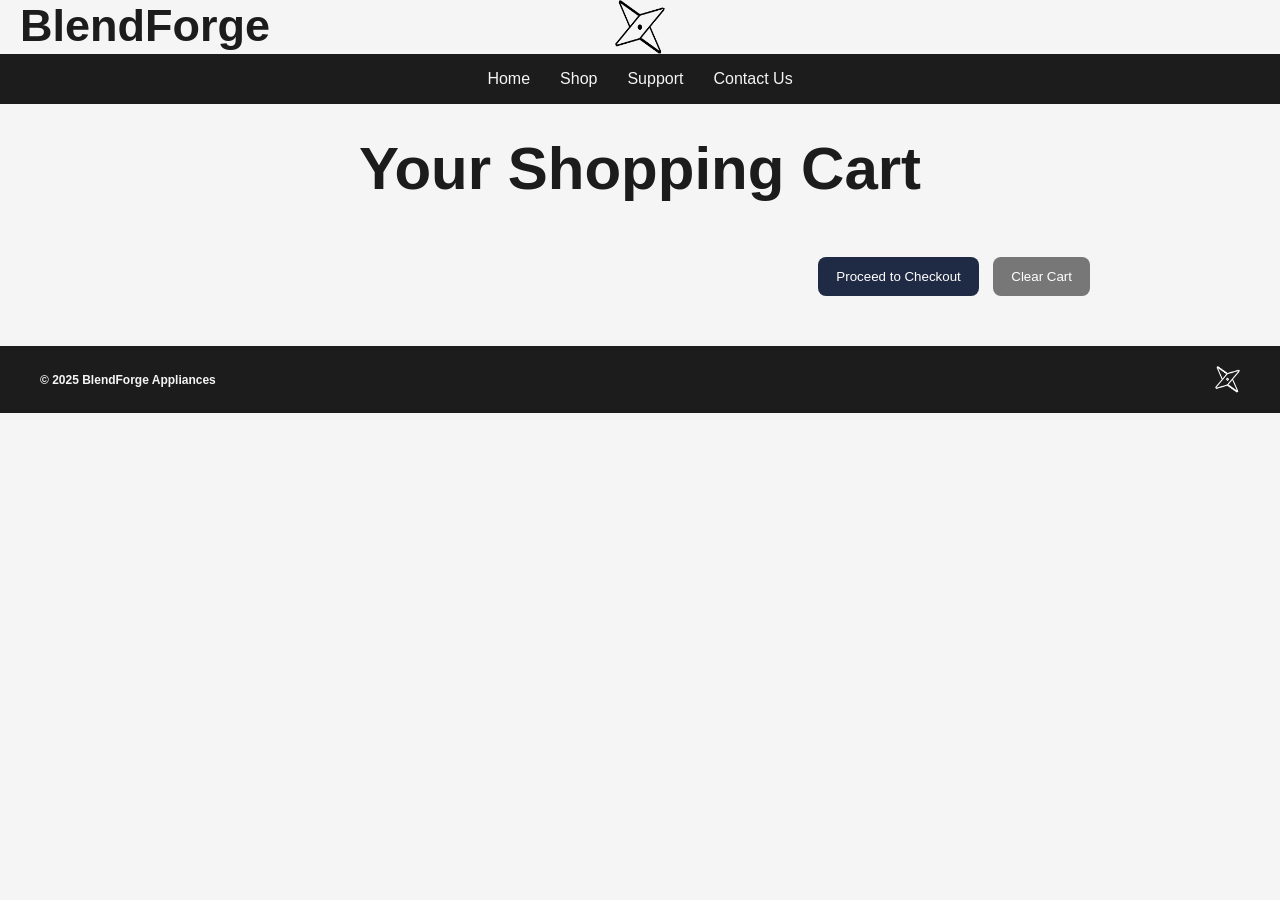
<file: Cart.html>
<!DOCTYPE html>
<html lang="en">
<head>
<meta charset="UTF-8">
<meta name="viewport" content="width=device-width, initial-scale=1.0">
    <meta name="robots" content="noindex, nofollow, noarchive">
    <meta name="googlebot" content="noindex, nofollow, noarchive">
<title>Your Cart - BlendForge</title>
<link rel="stylesheet" href="StyleSheet.css">
<link rel="icon" href="Logo.png">
</head>

<body>

<header class="logo-header">
    <div class="nav-left">
        <h5>BlendForge</h5>
    </div>
    <div class="nav-center">
        <img src="Logo.png" height="54" width="50">
    </div>
</header>

<nav class="main-nav">
    <div class="nav-center">
        <a href="index.html">Home</a>
        <a href="GameStore.html">Shop</a>
        <a href="CustomerService.html">Support</a>
        <a href="ContactUs.html">Contact Us</a>
    </div>
</nav>

<h1 style="text-align:center; margin-top:30px;">Your Shopping Cart</h1>

<div id="cart-container">
    <div id="cart-items"></div>

    <div id="cart-summary">
        <h2>Total: £<span id="cart-total">0.00</span></h2>
        <button id="checkout-btn">Proceed to Checkout</button>
        <button id="clear-cart">Clear Cart</button>
    </div>
</div>

<footer class="footer-box">
    <div class="footer-content">
        <h2>&copy; 2025 BlendForge Appliances</h2>
        <img src="LogoSmall.png" height="27" width="25">
    </div>
</footer>

<script src="cart.js"></script>
<script src="cart-counter.js"></script>
</body>
</html>
</file>
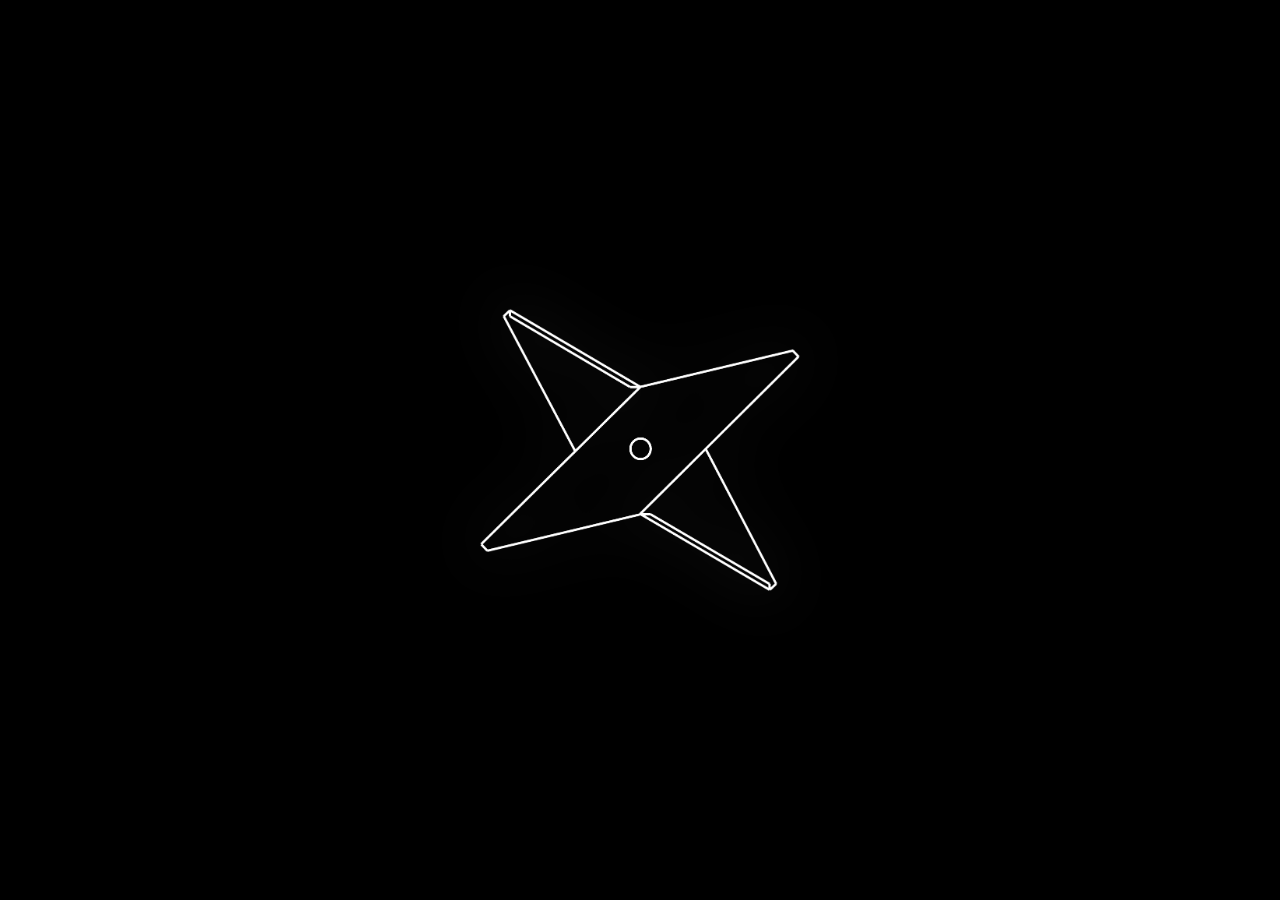
<file: cinematic.html>
<!DOCTYPE html> <html lang="en"> <head> <meta charset="UTF-8"> <meta name="viewport" content="width=device-width, initial-scale=1.0">    <meta name="robots" content="noindex, nofollow, noarchive">
    <meta name="googlebot" content="noindex, nofollow, noarchive"> <title>Blendforge Cinematic</title>    <link rel="icon" href="Logo.png"> <style> html, body{ margin:0; padding:0; background:#000; height:100%; overflow:hidden; font-family: Helvetica, Arial, sans-serif; } /* smooth page fade */ body.fadeout{ animation:fadeout 1.2s forwards; } @keyframes fadeout{ to{ opacity:0; } } /* scene */ .scene{ position:relative; width:100%; height:100%; display:flex; align-items:center; justify-content:center; } /* spinning logo */ #blade{ width:320px; height:320px; object-fit:contain; filter: drop-shadow(0 0 28px rgba(255,255,255,0.25)); animation: spinup 3s ease-out forwards, spinfast 0.35s linear 3s infinite; } @keyframes spinup{ from{ transform:rotate(0deg); } to{ transform:rotate(900deg); } } @keyframes spinfast{ from{ transform:rotate(0deg); } to{ transform:rotate(360deg); } } .slow{ animation: spindown 5s cubic-bezier(.2,.7,.2,1) forwards !important; } @keyframes spindown{ from{ transform:rotate(0deg); } to{ transform:rotate(540deg); } } /* particles */ .particle{ position:absolute; width:12px; height:12px; background:linear-gradient(135deg,#e6e6e6,#8c8c8c); border-radius:50%; box-shadow:0 0 8px rgba(255,255,255,.4); animation:fly 1.2s linear forwards; } @keyframes fly{ 0%{ transform:translate(var(--x),var(--y)) scale(1); opacity:1; } 100%{ transform:translate(0,0) scale(0); opacity:0; } } /* title */ #title{ position:absolute; bottom:28%; width:100%; text-align:center; color:white; font-size:52px; letter-spacing:6px; opacity:0; transition:opacity 2.2s ease; font-weight:300; } .show{ opacity:1 !important; } /* ENTER BUTTON */ #enter-btn{ position:absolute; bottom:16%; left:50%; transform:translateX(-50%); padding:14px 42px; border:2px solid white; background:transparent; color:white; font-size:15px; letter-spacing:3px; cursor:pointer; opacity:0; transition:all .35s ease; } #enter-btn:hover{ background:white; color:black; } .visible{ opacity:1 !important; } </style> </head> <body> <div class="scene"> <img id="blade" src="LogoInvert.png"> </div> <div id="title">BLENDFORGE APPLIANCES</div> <button id="enter-btn">ENTER BLENDFORGE</button> <script> /* particles */ function spawn(){ const p=document.createElement("div"); p.className="particle"; const x=(Math.random()*window.innerWidth - window.innerWidth/2)+"px"; const y=(Math.random()*window.innerHeight - window.innerHeight/2)+"px"; p.style.setProperty('--x',x); p.style.setProperty('--y',y); document.body.appendChild(p); setTimeout(()=>p.remove(),1200); } let interval=setInterval(spawn,90); /* slow blender */ setTimeout(()=>{ clearInterval(interval); document.getElementById("blade").classList.add("slow"); },7000); /* reveal title */ setTimeout(()=>{ document.getElementById("title").classList.add("show"); },10500); /* reveal enter button */ setTimeout(()=>{ document.getElementById("enter-btn").classList.add("visible"); },12000); /* transition to homepage */ document.getElementById("enter-btn").addEventListener("click",()=>{ document.body.classList.add("fadeout"); setTimeout(()=>{ window.location.href="index.html"; },1200); }); </script> </body> </html>
</file>
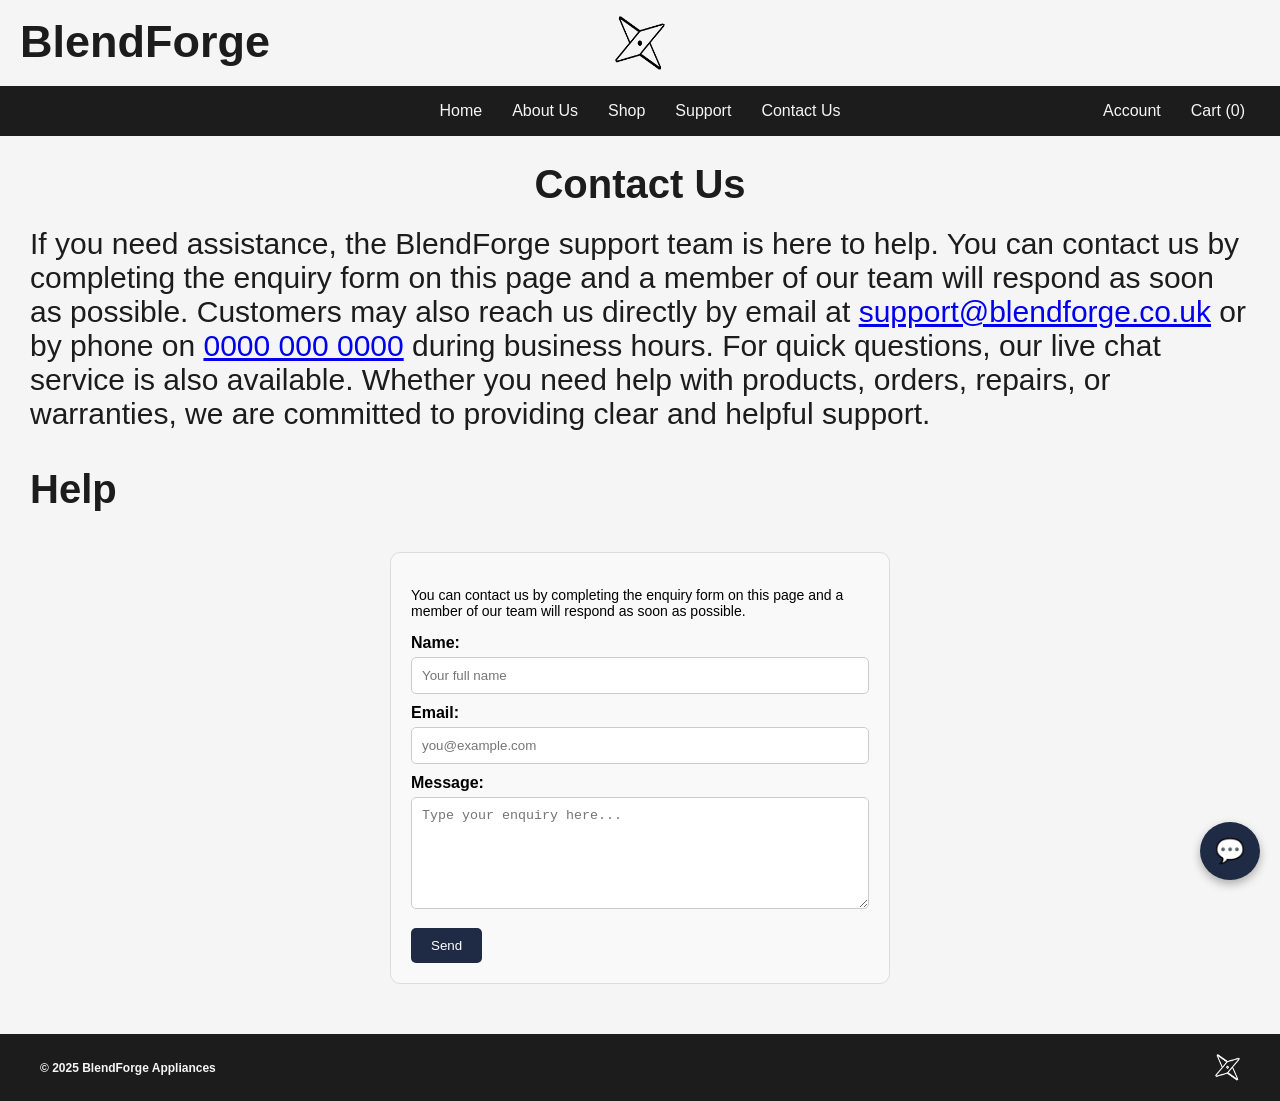
<file: ContactUs.html>
<!DOCTYPE html>
<html lang="en">
<head>
    <meta charset="UTF-8">
    <meta name="viewport" content="width=device-width, initial-scale=1.0">
    <meta name="robots" content="noindex, nofollow, noarchive">
    <meta name="googlebot" content="noindex, nofollow, noarchive">
    <title>BlendForge Appliances</title>
    <link rel="stylesheet" href="StyleSheet.css"/>
    <link rel="icon" href="Logo.png">

</head>
<body>
<p> </p>
    <header class="logo-header">
	<div class="nav-left">
		<h5> BlendForge</h5>
	</div>
	<div class="nav-center">
        	<img src="Logo.png" alt="Blendforge" height="54" width="50">
	</div>
    </header>
    <p> </p>
    <nav class="main-nav">
        <div class="nav-center">
            <a href="index.html">Home</a>
            <div class="dropdown">
                <a href="GameShopPage2.html" class="dropbtn">About Us</a>
                <div class="dropdown-content">
                    <a href="GameShopPage2.html#Overview">Overview</a>
                    <a href="GameShopPage2.html#About-Us">About Us</a>
                    <a href="GameShopPage2.html#Our-policies">Our Policies</a>
		    <a href="News.html">News</a>
		    <a href="Projects.html">Projects</a>
		    <a href="cinematic.html">Cinematic</a>
                </div>
            </div>
            
            <div class="dropdown">
                <a href="GameStore.html" class="dropbtn">Shop</a>
                <div class="dropdown-content">
                    <a href="GameStore.html#New">Whats New</a>
                    <a href="GameStore.html#Kitchen">Kitchen</a>
                    <a href="GameStore.html#Laundry">Laundry</a>
                    <a href="GameStore.html#Beauty">Beauty</a>
                    <a href="GameStore.html#Tv">TV & Entertainment</a>
                    <a href="GameStore.html#Garden">Garden</a>
                    <a href="GameStore.html#Gaming">Gaming</a>
                </div>
            </div>

            <div class="dropdown">
                <a href="CustomerService.html" class="dropbtn">Support</a>
                <div class="dropdown-content">
                    <a href="CustomerService.html#faqs">FAQs</a>
                    <a href="CustomerService.html#Return">Returns</a>
                    <a href="CustomerService.html#Assistance">Assistance</a>
                </div>
            </div>

            <div class="dropdown">
                <a href="ContactUs.html" class="dropbtn">Contact Us</a>
                <div class="dropdown-content">
                    <a href="#Contact">Contact Us</a>
                    <a href="#Support">Enquire</a>
                </div>
            </div>
        </div>

        <div class="nav-right">
            <a href="Game Shop.html">Account</a>
            <a href="Cart.html">Cart (<span id="cart-count">0</span>)</a>
        </div>
    </nav>
	<p> </p>


<div id="Contact">
<p class="info-header" style = "text-align: center"> Contact Us </p>

<p class="info-body">
If you need assistance, the BlendForge support team is here to help. 
You can contact us by completing the enquiry form on this page and a member of our team will respond as soon as possible. 

Customers may also reach us directly by email at 
<a class="contact-link" href="error.html">support@blendforge.co.uk</a> 
or by phone on 
<a class="contact-link" href="error.html">0000 000 0000</a> during business hours. 

For quick questions, our live chat service is also available. Whether you need help with products, orders, repairs, or warranties, we are committed to providing clear and helpful support.

</p>
</div>
<p></p>

<div id="Support">
<p class="info-header"> Help</p>
<div class="enquiry-form-container">
    <p>You can contact us by completing the enquiry form on this page and a member of our team will respond as soon as possible.</p>
    
    <form id="enquiry-form">
        <label for="name">Name:</label>
        <input type="text" id="name" placeholder="Your full name" required>

        <label for="email">Email:</label>
        <input type="email" id="email" placeholder="you@example.com" required>

        <label for="message">Message:</label>
        <textarea id="message" placeholder="Type your enquiry here..." rows="6" required></textarea>

        <button type="submit" id="send-btn">Send</button>
    </form>

    <div id="form-success" style="display:none; color:green; margin-top:10px;">
        Thank you! Your enquiry has been sent.
    </div>
</div>



<!-- Chatbot Button -->
<div id="bf-chatbot-button">💬</div>

<!-- Chatbot Window -->
<div id="bf-chatbot">
    <div id="bf-chatbot-header">
        BlendForge Support
        <span id="bf-chatbot-close">✕</span>
    </div>

    <div id="bf-chatbot-messages"></div>

    <div id="bf-chatbot-input-area">
        <input type="text" id="bf-chatbot-input" placeholder="Ask a question...">
        <button id="bf-chatbot-send">Send</button>
    </div>
</div>
<script src="chatbot.js"></script>

    <footer class="footer-box">
        <div class="footer-content">
            <h2>&copy; 2025 BlendForge Appliances</h2>
            <img src="LogoSmall.png" alt="Blendforge" height="27" width="25">
        </div>
    </footer>
    

<script>
const form = document.getElementById("enquiry-form");
const successMsg = document.getElementById("form-success");

form.addEventListener("submit", function(e){
    e.preventDefault(); // prevent page reload

    // You could add actual form submission here if needed (API or email service)
    // For coursework, we just simulate sending

    // Show success message
    successMsg.style.display = "block";

    // Clear form fields
    form.reset();

    // Hide message after 5 seconds
    setTimeout(() => {
        successMsg.style.display = "none";
    }, 5000);
});
</script>
<script src="cart-counter.js"></script>
</body>
</html>
</file>
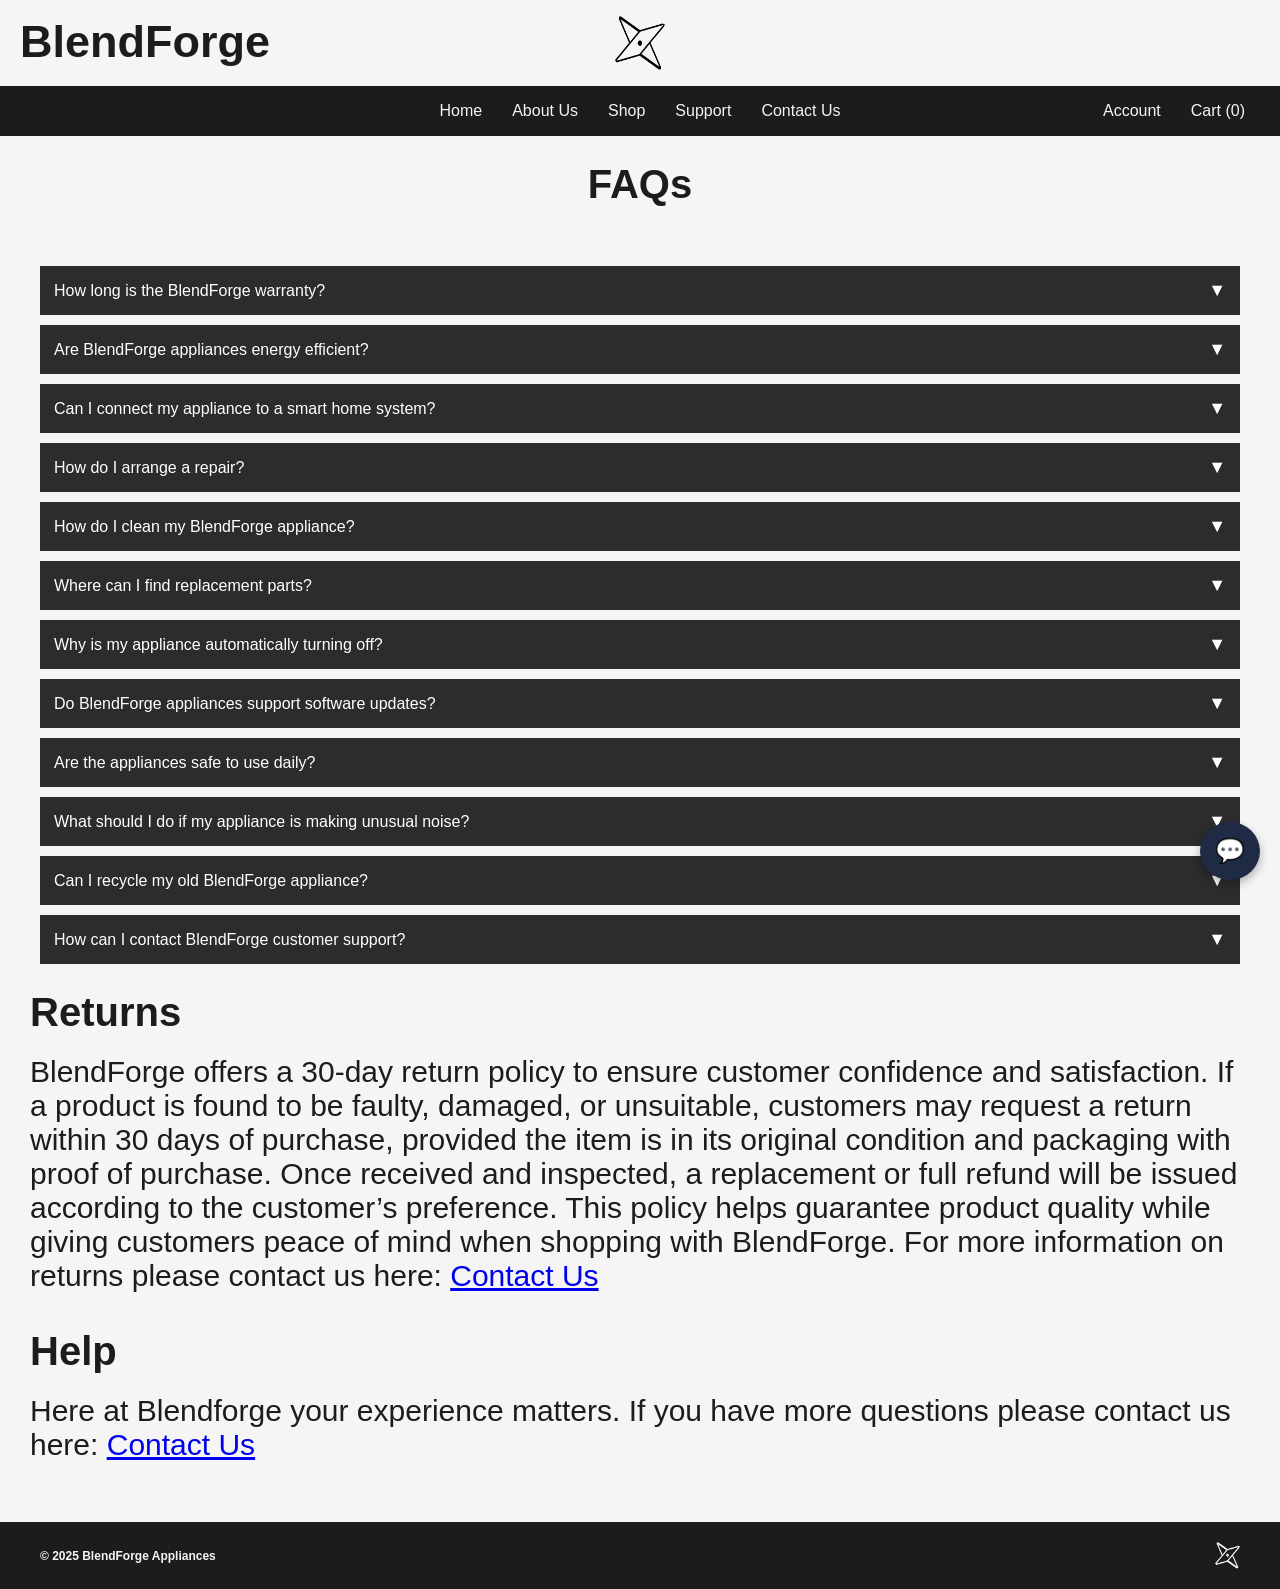
<file: CustomerService.html>
<!DOCTYPE html>
<html lang="en">
<head>
    <meta charset="UTF-8">
    <meta name="viewport" content="width=device-width, initial-scale=1.0">
    <meta name="robots" content="noindex, nofollow, noarchive">
    <meta name="googlebot" content="noindex, nofollow, noarchive">
    <title>BlendForge Appliances</title>
    <link rel="stylesheet" href="StyleSheet.css"/>
    <link rel="icon" href="Logo.png">
</head>
<body>
<p> </p>
    <header class="logo-header">
	<div class="nav-left">
		<h5> BlendForge</h5>
	</div>
	<div class="nav-center">
        	<img src="Logo.png" alt="Blendforge" height="54" width="50">
	</div>
    </header>
    <p> </p>
    <nav class="main-nav">
        <div class="nav-center">
            <a href="index.html">Home</a>
            <div class="dropdown">
                <a href="GameShopPage2.html" class="dropbtn">About Us</a>
                <div class="dropdown-content">
                    <a href="GameShopPage2.html#Overview">Overview</a>
                    <a href="GameShopPage2.html#About-Us">About Us</a>
                    <a href="GameShopPage2.html#Our-policies">Our Policies</a>
		    <a href="News.html">News</a>
		    <a href="Projects.html">Projects</a>
		    <a href="cinematic.html">Cinematic</a>
                </div>
            </div>
            
            <div class="dropdown">
                <a href="GameStore.html" class="dropbtn">Shop</a>
                <div class="dropdown-content">
                    <a href="GameStore.html#New">Whats New</a>
                    <a href="GameStore.html#Kitchen">Kitchen</a>
                    <a href="GameStore.html#Laundry">Laundry</a>
                    <a href="GameStore.html#Beauty">Beauty</a>
                    <a href="GameStore.html#Tv">TV & Entertainment</a>
                    <a href="GameStore.html#Garden">Garden</a>
                    <a href="GameStore.html#Gaming">Gaming</a>
                </div>
            </div>

            <div class="dropdown">
                <a href="CustomerService.html" class="dropbtn">Support</a>
                <div class="dropdown-content">
                    <a href="#faqs">FAQs</a>
                    <a href="#Return">Returns</a>
                    <a href="#Assistance">Assistance</a>
                </div>
            </div>

            <div class="dropdown">
                <a href="ContactUs.html" class="dropbtn">Contact Us</a>
                <div class="dropdown-content">
                    <a href="ContactUs.html#Contact">Contact Us</a>
                    <a href="ContactUs.html#Support">Enquire</a>
                </div>
            </div>
        </div>

        <div class="nav-right">
            <a href="Game Shop.html">Account</a>
            <a href="Cart.html">Cart (<span id="cart-count">0</span>)</a>
        </div>
    </nav>
	<p> </p>


<div id="faqs">
<p class="info-header" style = "text-align: center"> FAQs </p>
<div class="faq-section">

    <h2 class="faq-title">Frequently Asked Questions</h2>

    <!-- FAQ 1 -->
    <div class="faq-item">
        <button class="faq-question">
            How long is the BlendForge warranty?
            <span class="faq-arrow">▼</span>
        </button>
        <div class="faq-answer">
            All BlendForge appliances include a standard 2-year manufacturer warranty covering mechanical and electrical faults. Extended protection plans are also available at purchase.
        </div>
    </div>

    <!-- FAQ 2 -->
    <div class="faq-item">
        <button class="faq-question">
            Are BlendForge appliances energy efficient?
            <span class="faq-arrow">▼</span>
        </button>
        <div class="faq-answer">
            Yes. Our appliances feature adaptive power control and eco-modes that automatically adjust energy consumption depending on load size and usage patterns.
        </div>
    </div>

    <!-- FAQ 3 -->
    <div class="faq-item">
        <button class="faq-question">
            Can I connect my appliance to a smart home system?
            <span class="faq-arrow">▼</span>
        </button>
        <div class="faq-answer">
            Selected BlendForge models support smart home connectivity including mobile app control, remote diagnostics, and compatibility with major voice assistants.
        </div>
    </div>

    <!-- FAQ 4 -->
    <div class="faq-item">
        <button class="faq-question">
            How do I arrange a repair?
            <span class="faq-arrow">▼</span>
        </button>
        <div class="faq-answer">
            You can request a repair through the Support page or by contacting our customer service team. Our technicians will diagnose the issue and arrange collection or home service if required.
        </div>
    </div>
<div class="faq-item">
    <button class="faq-question">
        How do I clean my BlendForge appliance?
        <span class="faq-arrow">▼</span>
    </button>
    <div class="faq-answer">
        Most removable components are dishwasher safe. For the main unit, disconnect power and wipe with a soft damp cloth. Avoid using abrasive cleaners or immersing the appliance base in water.
    </div>
</div>
<div class="faq-item">
    <button class="faq-question">
        Where can I find replacement parts?
        <span class="faq-arrow">▼</span>
    </button>
    <div class="faq-answer">
        Genuine replacement parts can be ordered through the BlendForge Support page or authorised retailers. Using official components ensures proper performance and maintains warranty coverage.
    </div>
</div>
<div class="faq-item">
    <button class="faq-question">
        Why is my appliance automatically turning off?
        <span class="faq-arrow">▼</span>
    </button>
    <div class="faq-answer">
        Many BlendForge appliances include safety protection systems. The appliance may shut down if overheating, overloaded, or blocked. Allow it to cool and check for obstructions before restarting.
    </div>
</div>
<div class="faq-item">
    <button class="faq-question">
        Do BlendForge appliances support software updates?
        <span class="faq-arrow">▼</span>
    </button>
    <div class="faq-answer">
        Smart-enabled models receive firmware updates through the BlendForge mobile app. Updates improve performance, introduce new features, and enhance compatibility with connected devices.
    </div>
</div>
<div class="faq-item">
    <button class="faq-question">
        Are the appliances safe to use daily?
        <span class="faq-arrow">▼</span>
    </button>
    <div class="faq-answer">
        Yes. All products undergo extensive safety and durability testing including temperature monitoring, continuous operation cycles, and automatic shutoff systems to ensure reliable everyday use.
    </div>
</div>
<div class="faq-item">
    <button class="faq-question">
        What should I do if my appliance is making unusual noise?
        <span class="faq-arrow">▼</span>
    </button>
    <div class="faq-answer">
        Unusual noise may indicate loose components, an obstruction, or an overloaded motor. Turn off the appliance, unplug it, and check the contents. If the problem continues, contact customer support for assistance.
    </div>
</div>
<div class="faq-item">
    <button class="faq-question">
        Can I recycle my old BlendForge appliance?
        <span class="faq-arrow">▼</span>
    </button>
    <div class="faq-answer">
        Yes. BlendForge supports responsible disposal through approved recycling centres. Electrical appliances should not be placed in household waste and can be returned to designated collection facilities.
    </div>
</div>
<div class="faq-item">
    <button class="faq-question">
        How can I contact BlendForge customer support?
        <span class="faq-arrow">▼</span>
    </button>
    <div class="faq-answer">
        You can reach our support team through the Contact Us page, live chat service, or by email. Our advisors are available to assist with product setup, troubleshooting, and warranty enquiries.
    </div>
</div>

</div>

</div>
<p></p>

<div id="Return">
<p class="info-header"> Returns</p>
<p class="info-body">
    BlendForge offers a 30-day return policy to ensure customer confidence and satisfaction. If a product is found to be faulty, damaged, or unsuitable, customers may request a return within 30 days of purchase, provided the item is in its original condition and packaging with proof of purchase. Once received and inspected, a replacement or full refund will be issued according to the customer’s preference. This policy helps guarantee product quality while giving customers peace of mind when shopping with BlendForge.

For more information on returns please contact us here: <a class="contact-link" href="ContactUs.html">Contact Us</a>
</p>
</div>
<p></p>

<div id="Assistance">
<p class="info-header"> Help</p>
<p class="info-body">
Here at Blendforge your experience matters.
    If you have more questions please contact us here: <a class="contact-link" href="ContactUs.html">Contact Us</a>
</p>
</div>
</p>

<!-- Chatbot Button -->
<div id="bf-chatbot-button">💬</div>

<!-- Chatbot Window -->
<div id="bf-chatbot">
    <div id="bf-chatbot-header">
        BlendForge Support
        <span id="bf-chatbot-close">✕</span>
    </div>

    <div id="bf-chatbot-messages"></div>

    <div id="bf-chatbot-input-area">
        <input type="text" id="bf-chatbot-input" placeholder="Ask a question...">
        <button id="bf-chatbot-send">Send</button>
    </div>
</div>
<script src="chatbot.js"></script>




<script>
/* FAQ ACCORDION */

const faqItems = document.querySelectorAll(".faq-item");

faqItems.forEach(item => {
    const question = item.querySelector(".faq-question");

    question.addEventListener("click", () => {

        /* close other open ones (professional behaviour) */
        faqItems.forEach(i => {
            if(i !== item){
                i.classList.remove("active");
            }
        });

        /* toggle current */
        item.classList.toggle("active");
    });
});
</script>


    <footer class="footer-box">
        <div class="footer-content">
            <h2>&copy; 2025 BlendForge Appliances</h2>
            <img src="LogoSmall.png" alt="Blendforge" height="27" width="25">
        </div>
    </footer>
<script src="cart-counter.js"></script>    
</body>
</html>
</file>
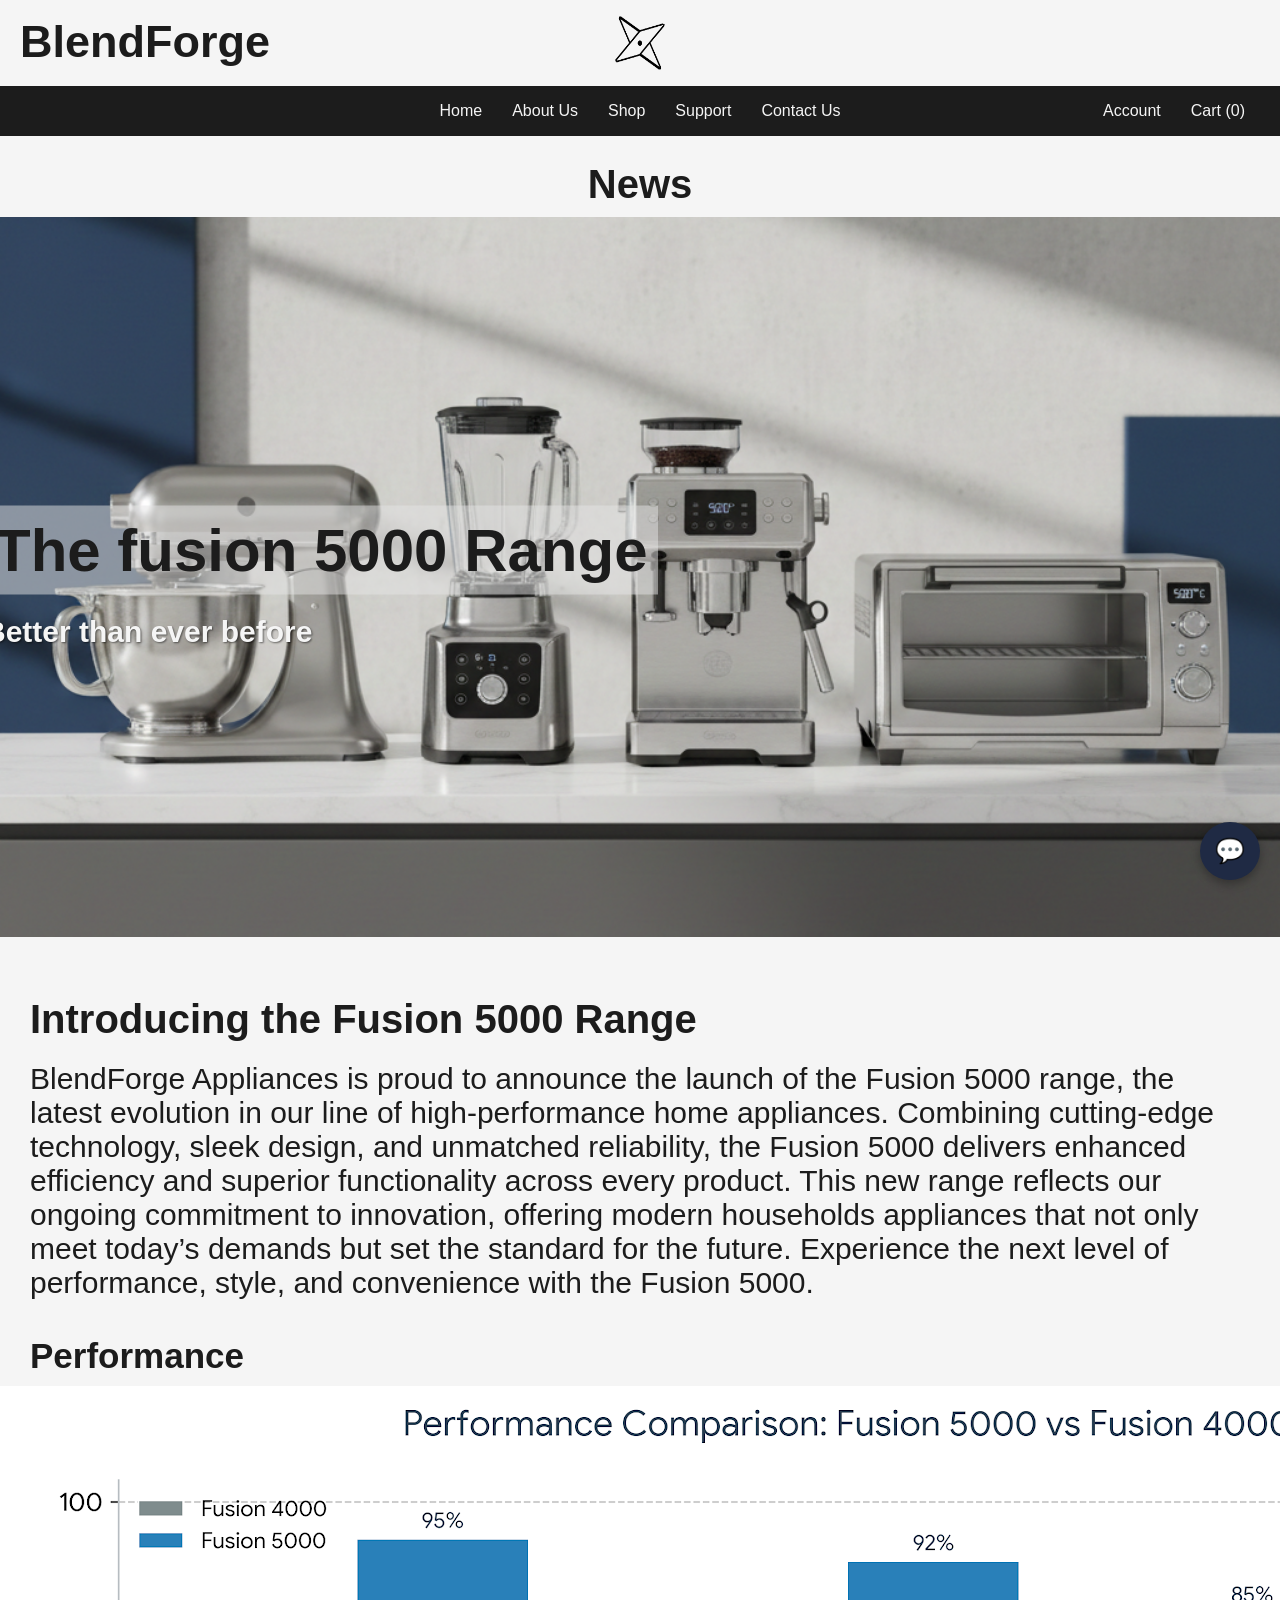
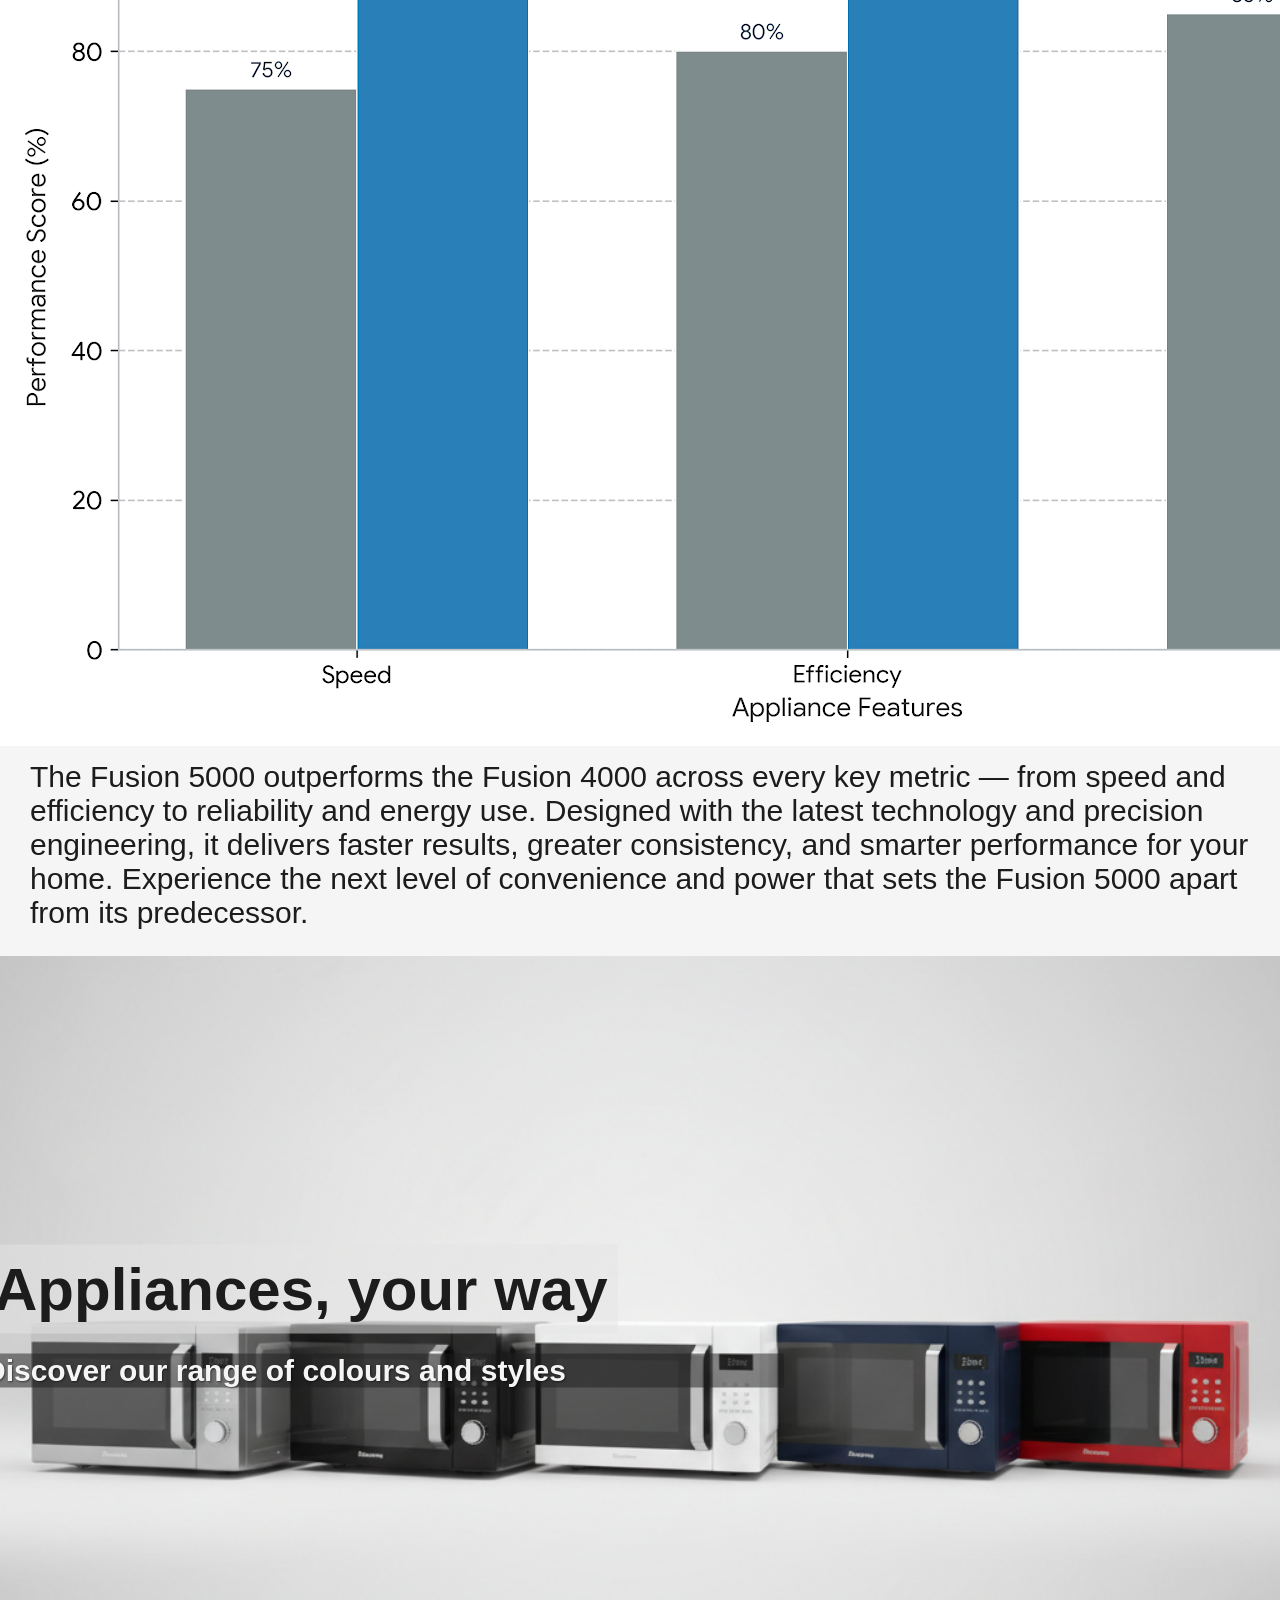
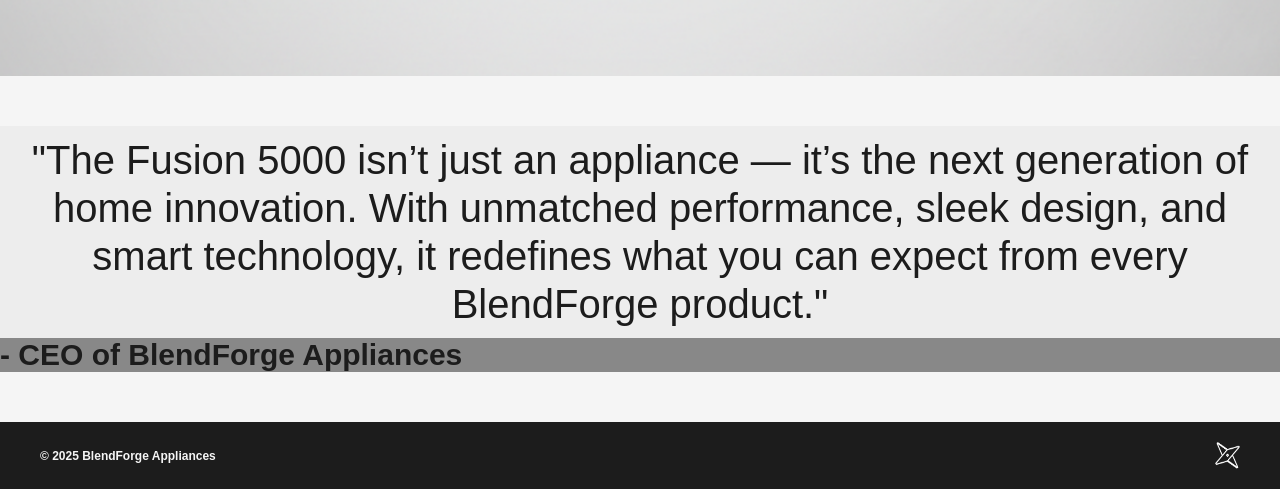
<file: News.html>
<!DOCTYPE html>
<html lang="en">
<head>
    <meta charset="UTF-8">
    <meta name="viewport" content="width=device-width, initial-scale=1.0">
    <meta name="robots" content="noindex, nofollow, noarchive">
    <meta name="googlebot" content="noindex, nofollow, noarchive">
    <title>BlendForge Appliances</title>
    <link rel="stylesheet" href="StyleSheet.css"/>
    <link rel="icon" href="Logo.png">
</head>
<body>
<p> </p>
    <header class="logo-header">
	<div class="nav-left">
		<h5> BlendForge</h5>
	</div>
	<div class="nav-center">
        	<img src="Logo.png" alt="Blendforge" height="54" width="50">
	</div>
    </header>
    <p> </p>
    <nav class="main-nav">
        <div class="nav-center">
            <a href="index.html">Home</a>
            <div class="dropdown">
                <a href="GameShopPage2.html" class="dropbtn">About Us</a>
                <div class="dropdown-content">
                    <a href="GameShopPage2.html#Overview">Overview</a>
                    <a href="GameShopPage2.html#About-Us">About Us</a>
                    <a href="GameShopPage2.html#Our-policies">Our Policies</a>
		    <a href="#">News</a>
		    <a href="Projects.html">Projects</a>
		    <a href="cinematic.html">Cinematic</a>
                </div>
            </div>
            
            <div class="dropdown">
                <a href="GameStore.html" class="dropbtn">Shop</a>
                <div class="dropdown-content">
                    <a href="GameStore.html#New">Whats New</a>
                    <a href="GameStore.html#Kitchen">Kitchen</a>
                    <a href="GameStore.html#Laundry">Laundry</a>
                    <a href="GameStore.html#Beauty">Beauty</a>
                    <a href="GameStore.html#Tv">TV & Entertainment</a>
                    <a href="GameStore.html#Garden">Garden</a>
                    <a href="GameStore.html#Gaming">Gaming</a>
                </div>
            </div>

            <div class="dropdown">
                <a href="CustomerService.html" class="dropbtn">Support</a>
                <div class="dropdown-content">
                    <a href="CustomerService.html#faqs">FAQs</a>
                    <a href="CustomerService.html#Return">Returns</a>
                    <a href="CustomerService.html#Assistance">Assistance</a>
                </div>
            </div>

            <div class="dropdown">
                <a href="ContactUs.html" class="dropbtn">Contact Us</a>
                <div class="dropdown-content">
                    <a href="ContactUs.html#Contact">Contact Us</a>
                    <a href="ContactUs.html#Support">Enquire</a>
                </div>
            </div>
        </div>

        <div class="nav-right">
            <a href="Game Shop.html">Account</a>
            <a href="Cart.html">Cart (<span id="cart-count">0</span>)</a>
        </div>
    </nav>
	<p> </p>

<div id="Overview">
<p class="info-header" style = "text-align: center"> News </p>
    <div class="hero-section box">
        <img src="5000Range.png" alt="Blendforge" class="hero-bg"> 
        <div class="hero-text-content">
            <h1>The fusion 5000 Range</h1>
            <h3>Better than ever before</h3>
        </div>
    </div>

<div id="News">
<p class="info-header">Introducing the Fusion 5000 Range</p>
<p class="info-body">
    BlendForge Appliances is proud to announce the launch of the Fusion 5000 range, the latest evolution in our line of high-performance home appliances. Combining cutting-edge technology, sleek design, and unmatched reliability, the Fusion 5000 delivers enhanced efficiency and superior functionality across every product. This new range reflects our ongoing commitment to innovation, offering modern households appliances that not only meet today’s demands but set the standard for the future. Experience the next level of performance, style, and convenience with the Fusion 5000.
</p>
<p></p>
<p></p>
<p class = "info-subheader"> Performance</p>

<img src="Graph 1.png" alt="Fusion 5000 vs Fusion 4000 performance" />

    <p class="info-body">
      The Fusion 5000 outperforms the Fusion 4000 across every key metric — from speed and efficiency to reliability and energy use. 
      Designed with the latest technology and precision engineering, it delivers faster results, greater consistency, and smarter performance for your home. 
      Experience the next level of convenience and power that sets the Fusion 5000 apart from its predecessor.
    </p>
</div>
<p></p>

    <div class="hero-section box">
        <img src="colours.png" alt="Blendforge" class="hero-bg"> 
        <div class="hero-text-content">
            <h1>Appliances, your way</h1>
            <h3 style="  background-color: rgba(28,28,28,0.5)">Discover our range of colours and styles</h3>
        </div>
    </div>


<div class="hero-section box" style ="height: auto; min-height:auto; margin-bottom: 10px;">
    <p class="quote">
      "The Fusion 5000 isn’t just an appliance — it’s the next generation of home innovation. With unmatched performance, sleek design, and smart technology, it redefines what you can expect from every BlendForge product."
    </p>
    <h3 style="background-color: rgba(28,28,28,0.5)">
      - CEO of BlendForge Appliances
    </h3>
</div>

<!-- Chatbot Button -->
<div id="bf-chatbot-button">💬</div>

<!-- Chatbot Window -->
<div id="bf-chatbot">
    <div id="bf-chatbot-header">
        BlendForge Support
        <span id="bf-chatbot-close">✕</span>
    </div>

    <div id="bf-chatbot-messages"></div>

    <div id="bf-chatbot-input-area">
        <input type="text" id="bf-chatbot-input" placeholder="Ask a question...">
        <button id="bf-chatbot-send">Send</button>
    </div>
</div>
<script src="chatbot.js"></script>


    <footer class="footer-box">
        <div class="footer-content">
            <h2>&copy; 2025 BlendForge Appliances</h2>
            <img src="LogoSmall.png" alt="Blendforge" height="27" width="25">
        </div>
    </footer>
<script src="cart-counter.js"></script>    
</body>
</html>
</file>
<file: StyleSheet.css>
html {
    scroll-behavior: smooth;
}
* {
    box-sizing: border-box;
}

body {
    background-color: #F5F5F5;
    margin: 0;
    font-family: Helvetica, Arial, sans-serif; /* Applied globally */
    overflow-x: hidden;
}

/* --- Typography --- */
h1 {
    font-size: clamp(30px, 5vw, 60px); /* Scales text size */
    margin: 0;
    color: #1C1C1C;
    text-align: center;
}

h2 {
    font-size: clamp(9px, 1vw, 12px);
    margin: 0;
    color: #F5F5F5;
    text-align: center;
}

h3 {
    font-size: clamp(20px, 3vw, 30px);
    margin: 0;
    color: #1C1C1C;
    text-align: left;
}

h4 {
    font-size: clamp(14px, 1.5vw, 15px);
    margin: 0;
    color: #1C1C1C;
    text-align: left;
}

h5{
    font-size: clamp(20px, 5vw, 45px); /* Scales text size */
    margin: 0;
    color: #1C1C1C;
    text-align: center;	
}

.info-header{
    font-size: clamp(20px, 5vw, 40px); /* Scales text size */
    margin: 0;
    color: #1C1C1C;
    text-align: left;
    font-weight: bold;
    padding: 10px 30px;	
}

.info-subheader{
    font-size: clamp(15px, 5vw, 35px); /* Scales text size */
    margin: 0;
    color: #1C1C1C;
    text-align: left;
    font-weight: bold;
    padding: 10px 30px;	

}

.info-body{
    font-size: clamp(15px, 5vw, 30px); /* Scales text size */
    margin: 0;
    color: #1C1C1C;
    text-align: left;
    padding: 10px 30px;	
}

.quote {
    font-size: clamp(20px, 5vw, 40px); /* Scales with viewport */
    margin: 0 auto; /* Center horizontally */
    width: 100%; /* Span full width */
    max-width: 100%; /* Prevent any container from shrinking it */
    color: #1C1C1C;
    text-align: center;
    background-color: rgba(229,229,229,0.5); 
    padding: 10px;
    line-height: 1.2;
    display: block; /* Full-width block element */
}


/* --- Navigation --- */
.main-nav {
    background-color: #1C1C1C;
    display: flex;
    justify-content: center; /* Centers the .nav-center group */
    align-items: center;
    padding: 0 20px;
    position: relative; /* Needed for absolute positioning of nav-right */
    min-height: 50px;
}

/* The container for Home/About/Shop etc */
.nav-center {
    display: flex;
    justify-content: center;
    align-items: center;
    flex-wrap: wrap; /* Allows wrapping on tiny screens */
}

.main-nav a {
    display: inline-block;
    color: #F5F5F5;
    padding: 14px 15px;
    text-decoration: none;
    font-size: 16px;
}

.main-nav a:hover, .dropbtn:hover {
    background-color: #8A8A8A;
}

/* Pins Account/Cart to the right without disturbing the center */
.nav-right {
    position: absolute;
    right: 20px;
    display: flex;
}

/* Pins items to the left */
.nav-left {
    position: absolute;
    left: 20px;
    display: flex;
}

/* --- Dropdowns --- */
.dropdown {
    position: relative;
    display: inline-block;
}

.dropdown-content {
    display: none;
    position: absolute;
    background-color: #333333;
    min-width: 160px;
    box-shadow: 0px 8px 16px 0px rgba(0,0,0,0.2);
    z-index: 10;
    text-align: left;
}

.dropdown-content a {
    display: block;
    color: #F5F5F5;
    padding: 14px 10px;
}

.dropdown-content a:hover {
    background-color: #8A8A8A;
}

.dropdown:hover .dropdown-content {
    display: block;
}

/* --- Hero Sections (The Box) --- */
.hero-section, .promo-banner {
    width: 100%;
    /* Replaces the fixed 900px height with a scalable viewport height */
    height: 80vh; 
    min-height: 500px; 
    position: relative;
    overflow: hidden;
    margin-bottom: 50px; /* Replaces the <p> spacing */
    background-color: #F5F5F5;
}

.hero-bg, .banner-bg {
    width: 100%;
    height: 100%;
    object-fit: cover;
    position: absolute;
    top: 0;
    left: 0;
    z-index: 0;
}

.hero-logo {
    z-index: 0;
    top: 20%;
    left: 50%;
    transform: translate(-50%, -50%);
    position: absolute;
    height: 108px;
    width: 100px;
}

/* --- Hero Text & Buttons (Restored Styles) --- */
.hero-text-content {
    position: absolute;
    z-index: 2;
    top: 50%;
    left: 30%; /* Matches your original positioning */
    transform: translate(-50%, -50%);
    width: 80%;
    max-width: 800px;
}

/* This restores the background color behind "Quality You Know" */
.hero-text-content h1 {
    background-color: rgba(229,229,229,0.5); 
    display: inline-block; /* Wraps background tight to text */
    padding: 10px;
    text-align: left;
}

.hero-text-content h3 {
    color: #F5F5F5;
    margin-top: 20px;
    text-shadow: 1px 1px 2px rgba(0,0,0,0.5); /* Added slight shadow for readability */
}

.hero-text-content h5 {
    background-color: rgba(229,229,229,0.5); 
    display: inline-block; /* Wraps background tight to text */
    padding: 10px;
    text-align: left;
}



/* Restored Button Styles */
.custom-button {
    border: 5px solid #F5F5F5;
    padding: 10px 20px;
    background-color: transparent;
    color: #F5F5F5;
    font-family: Helvetica, Arial, sans-serif;
    font-size: clamp(18px, 2vw, 30px); /* Scalable font size */
    cursor: pointer;
    z-index: 2;
    position: absolute;
    top: 80%;
    left: 50%;
    transform: translate(-50%, -50%);
}

.custom-button:hover {
    background-color: #8A8A8A;
    border-color: #8A8A8A;
}

/* --- Banner Specifics --- */
.banner-text {
    position: absolute;
    z-index: 2;
    top: 50%;
    left: 20%; /* Matches your original TV section */
    transform: translate(-50%, -50%);
}

.banner-text h1 {
    background-color: rgba(229,229,229,0.5);
    padding: 10px;
}

.banner-text h3 {
    color: #F5F5F5;
    margin-top: 10px;
}


/* --- Section Titles --- */
.category-section, .discover-section {
    padding: 20px 50px;
}

.category-section, .history-section {
    padding: 20px 50px;
}

.section-title {
    font-weight: bold;
    margin-left: 0; /* Aligning left with container padding */
}

.section-subtitle {
    font-weight: bold;
    margin-left: 0;
}

/* --- Category Grid (Responsive Tiles) --- */
.category-grid {
    display: flex;
    flex-wrap: wrap;
    justify-content: center; /* Centers items */
    gap: 20px;
    padding: 20px 0;
    background-color: #F5F5F5;
}

.category-card {
    flex: 0 1 400px; /* Base width 400px, but flexible */
    max-width: 100%;
    background-color: #E5E5E5;
    padding: 20px;
    display: block;
    text-decoration: none;
    position: relative;
}

/* --- Blur Effect --- */
.blur-container {
    position: relative;
    overflow: hidden;
    width: 100%;
}

.blur-container img {
    width: 100%;
    height: auto; /* Maintains aspect ratio */
    display: block;
    object-fit: cover;
    transition: filter 0.3s ease;
}

.blur-container:hover img {
    filter: blur(5px);
}

.blur-text {
    position: absolute;
    top: 50%;
    left: 50%;
    transform: translate(-50%, -50%);
    color: #F5F5F5;
    font-size: 30px;
    font-weight: bold;
    opacity: 0;
    transition: opacity 0.3s ease;
    pointer-events: none;
    white-space: nowrap; /* Keeps text on one line */
}

.blur-container:hover .blur-text {
    opacity: 1;
}

/* --- Large Icon Box --- */
.large-icon-box {
    height: 50vh; /* Scalable height */
    width: 100%;
    background-color: #E5E5E5; /* Light grey box background */
    display: flex;
    align-items: center;
    justify-content: center;
    margin: 50px 0;
}

/* --- Footer --- */
.footer-box {
    background-color: #1C1C1C;
    padding: 20px;
    margin-top: 50px;
}

.footer-content {
    display: flex;
    justify-content: space-between;
    align-items: center;
    max-width: 100%;
    padding: 0 20px;
}



/* Center text ONLY for this promo banner */
.promo-center .banner-text {
    left: 50%;
    transform: translate(-50%, -50%);
    text-align: center;
}

.promo-center .banner-text h3 {
    text-align: center;
    background-color: rgba(28,28,28,0.5);
    color: #F5F5F5;
}


/* HISTORY SECTION ONLY */
.history-card .blur-container {
    position: relative;
}

/* Create bottom blur overlay */
.history-card .blur-container::after {
    content: "";
    position: absolute;
    bottom: 0;
    left: 0;
    width: 100%;
    height: 35%;
    background: rgba(0, 0, 0, 0.4);
    backdrop-filter: blur(6px);
    opacity: 0;
    transition: opacity 0.3s ease;
}

/* Move text to bottom */
.history-card .blur-text {
    top: auto;
    bottom: 15px;
    left: 50%;
    transform: translateX(-50%);
    opacity: 0;
    font-size: 22px;
    z-index: 2;
}

/* Hover effect */
.history-card:hover .blur-container::after,
.history-card:hover .blur-text {
    opacity: 1;
}

/* Disable pointer cursor since these are not links */
.history-card {
    cursor: default;
}

.history-card .blur-container:hover img {
    filter: none; /* Prevent the whole image from blurring */
}



/* PROJECT PAGE ONLY */
#Projects .category-grid{
    display:grid;
    grid-template-columns: repeat(3, 1fr);
    gap:20px;
    max-width:1000px;
    margin:0 auto;
}

#Projects .project-card{
    width:100%;
}

#Projects .blur-container img{
    width:100%;
    height:200px;
    object-fit:cover;
    border-radius:8px;
}

#Projects .project-btn{
    display:block;
}

/* expanded panel */
#Projects .project-content{
    max-height:0;
    overflow:hidden;
    transition:max-height 0.5s ease;
    background:#111;
    color:white;
    margin-top:10px;
    border-radius:8px;
}

/* when opened */
#Projects .project-card.active .project-content{
    max-height:600px;
    padding:15px;
}

/* make the open info appear underneath all 3 cards */
#Projects .project-content{
    grid-column: span 3;
}

#Projects .project-large{
    width:100%;
    max-width:500px;
    display:block;
    margin:10px auto;
}

#Projects .project-text{
    text-align:center;
    line-height:1.6;
    font-size:15px;
}

/* mobile */
@media (max-width:800px){
    #Projects .category-grid{
        grid-template-columns:1fr;
    }
}

.project-card:hover img {
    filter: blur(5px);
}

.project-card:hover .blur-text {
    opacity: 1;
}





/* ---------- PROJECT POPUP LAYOUT ---------- */

#project-viewer{
    position: fixed;
    inset: 0;
    background: rgba(0,0,0,0.65);
    display: none;
    align-items: center;
    justify-content: center;
    z-index: 9999;
}

#project-viewer.open{
    display: flex;
}

.viewer-content{
    background: rgba(255,255,255,0.08);
    backdrop-filter: blur(12px);
    border-radius: 18px;
    padding: 30px;

    width: 70%;
    max-width: 900px;

    display: flex;
    gap: 30px;
    align-items: center;
}

/* THIS is the important part */
#viewer-img{
    width: 320px;          /* image size */
    max-width: 40%;        /* prevents stretching */
    height: auto;
    border-radius: 12px;
    object-fit: contain;
}

#viewer-text{
    flex: 1;
    font-size: 18px;
    line-height: 1.5;
    color: white;
}






/* stop page scrolling */
body.no-scroll{
    overflow: hidden;
}

/* close button */
#close-viewer{
    position: absolute;
    top: 15px;
    right: 18px;

    font-size: 30px;
    border: none;
    background: transparent;
    color: white;
    cursor: pointer;
    transition: 0.2s;
}

#close-viewer:hover{
    transform: scale(1.2);
}

/* make popup able to position button */
.viewer-content{
    position: relative;
}



/* Make project cards look like the bottom buttons */
.project-btn {
    border: 5px solid #F5F5F5;      /* white border */
    padding: 7.5px 7.5px;              /* space inside the button */
    background-color: transparent;    /* match other buttons */
    color: #F5F5F5;
    font-family: Helvetica, Arial, sans-serif;
    font-size: clamp(10px, 2vw, 15px);
    cursor: pointer;
    border-radius: 8px;              /* match your bottom buttons */
    transition: all 0.3s ease;
    width: 100%;
    text-align: center;
    display: block;
}

.project-btn .blur-text{
    font-family: Helvetica, Arial, sans-serif;
    font-size: clamp(10px, 2vw, 15px);
}

/* Hover effect */
.project-btn:hover {
    background-color: #8A8A8A;
    border-color: #8A8A8A;
}


/* ===== FAQ SECTION ===== */

.faq-section{
    width: 100%;
    max-width: 1200px;
    margin: 10px auto;
    font-family: inherit;
}

.faq-title{
    text-align: center;
    margin-bottom: 25px;
}

/* each dropdown box */
.faq-item{
    margin-bottom: 10px;
}

/* the clickable bar */
.faq-question{
    width: 100%;
    background: #2c2c2c;
    color: white;
    border: none;
    padding: 14px;
    text-align: left;
    font-size: 16px;
    cursor: pointer;
    display: flex;
    justify-content: space-between;
    align-items: center;
}

/* hover effect */
.faq-question:hover{
    background: #444;
}

/* arrow icon */
.faq-arrow{
    transition: transform 0.3s ease;
    font-size: 18px;
}

/* answer panel */
.faq-answer{
    max-height: 0;
    overflow: hidden;
    background: #f4f4f4;
    padding: 0 16px;
    transition: max-height 0.35s ease, padding 0.35s ease;
}

/* open state */
.faq-item.active .faq-answer{
    max-height: 200px;
    padding: 16px;
}

/* rotate arrow */
.faq-item.active .faq-arrow{
    transform: rotate(180deg);
}



/* Chatbot Button */
#bf-chatbot-button{
    position: fixed;
    bottom: 20px;
    right: 20px;
    background-color: #1f2a44;
    color: white;
    font-size: 24px;
    padding: 15px;
    border-radius: 50%;
    cursor: pointer;
    box-shadow: 0 4px 10px rgba(0,0,0,0.3);
    z-index: 9999;
}

/* Chat Window */
#bf-chatbot{
    position: fixed;
    bottom: 80px;
    right: 20px;
    width: 300px;
    height: 400px;
    background: white;
    border-radius: 10px;
    display: none;
    flex-direction: column;
    box-shadow: 0 4px 20px rgba(0,0,0,0.3);
    z-index: 9999;
}

/* Header */
#bf-chatbot-header{
    background: #1f2a44;
    color: white;
    padding: 12px;
    font-weight: bold;
    border-radius: 10px 10px 0 0;
}

#bf-chatbot-close{
    float: right;
    cursor: pointer;
}

/* Messages */
#bf-chatbot-messages{
    flex: 1;
    padding: 10px;
    overflow-y: auto;
    font-size: 14px;
}

/* Input */
#bf-chatbot-input-area{
    display: flex;
    border-top: 1px solid #ddd;
}

#bf-chatbot-input{
    flex: 1;
    padding: 10px;
    border: none;
    outline: none;
}

#bf-chatbot-send{
    background: #1f2a44;
    color: white;
    border: none;
    padding: 10px;
    cursor: pointer;
}

/* Message Styles */
.user-message{
    text-align: right;
    margin: 5px 0;
}

.bot-message{
    text-align: left;
    margin: 5px 0;
}

#bf-chatbot-button {
    transition: bottom 0.3s ease;
}

.enquiry-form-container {
    max-width: 500px;
    margin: 30px auto;
    padding: 20px;
    border: 1px solid #ddd;
    border-radius: 10px;
    background-color: #f9f9f9;
}

.enquiry-form-container p {
    font-size: 14px;
    margin-bottom: 15px;
}

.enquiry-form-container label {
    display: block;
    margin-top: 10px;
    font-weight: bold;
}

.enquiry-form-container input,
.enquiry-form-container textarea {
    width: 100%;
    padding: 10px;
    margin-top: 5px;
    border: 1px solid #ccc;
    border-radius: 5px;
    box-sizing: border-box;
}

.enquiry-form-container button {
    margin-top: 15px;
    padding: 10px 20px;
    background-color: #1f2a44;
    color: white;
    border: none;
    border-radius: 5px;
    cursor: pointer;
}

.enquiry-form-container button:hover {
    background-color: #334166;
}

/* PRODUCT POPUP */

#product-viewer{
    position:fixed;
    top:0;
    left:0;
    width:100%;
    height:100%;
    background:rgba(0,0,0,0.6);
    display:none;
    justify-content:center;
    align-items:center;
    z-index:9999;
}

.viewer-box{
    background:white;
    width:420px;
    padding:20px;
    border-radius:12px;
    text-align:center;
    position:relative;
}

#viewer-image{
    width:220px;
    height:auto;
    margin-bottom:10px;
}

#viewer-close{
    position:absolute;
    right:15px;
    top:10px;
    cursor:pointer;
    font-size:20px;
}

#add-to-cart{
    background:#1f2a44;
    color:white;
    border:none;
    padding:12px 18px;
    margin-top:10px;
    border-radius:8px;
    cursor:pointer;
}

#add-to-cart:hover{
    background:#32406b;
}

/* CART PAGE */

#cart-container{
    max-width:900px;
    margin:40px auto;
}

.cart-item{
    display:flex;
    align-items:center;
    justify-content:space-between;
    padding:15px;
    border-bottom:1px solid #ddd;
}

.cart-item img{
    width:80px;
}

.cart-info{
    flex:1;
    margin-left:15px;
}

.remove-btn{
    background:#c0392b;
    color:white;
    border:none;
    padding:8px 12px;
    border-radius:6px;
    cursor:pointer;
}

#cart-summary{
    margin-top:25px;
    text-align:right;
}

#checkout-btn{
    background:#1f2a44;
    color:white;
    border:none;
    padding:12px 18px;
    border-radius:8px;
    cursor:pointer;
}

#clear-cart{
    margin-left:10px;
    padding:12px 18px;
    border-radius:8px;
    border:none;
    background:#777;
    color:white;
}

/* ===== BlendForge Carousel ===== */

.bf-carousel{
    position: relative;
    width: 100%;
    height: 320px;
    overflow: hidden;
    background: linear-gradient(120deg, #0f2027, #203a43, #2c5364);
    color: white;
}

.bf-slides{
    display: flex;
    transition: transform 0.6s ease-in-out;
    height: 100%;
}

.bf-slide{
    min-width: 100%;
    display: flex;
    align-items: center;
    justify-content: center;
    text-align: center;
    padding: 40px;
}

.bf-slide-content h2{
    font-size: 32px;
    margin-bottom: 10px;
}

.bf-slide-content p{
    font-size: 18px;
    margin-bottom: 20px;
}

.bf-shop-btn{
    background: #00c2ff;
    color: white;
    padding: 12px 25px;
    text-decoration: none;
    border-radius: 5px;
    font-weight: bold;
    transition: 0.2s;
}

.bf-shop-btn:hover{
    background: #009fd1;
}

/* arrows */

.bf-prev, .bf-next{
    position: absolute;
    top: 50%;
    transform: translateY(-50%);
    background: rgba(0,0,0,0.4);
    border: none;
    color: white;
    font-size: 28px;
    padding: 10px 15px;
    cursor: pointer;
}

.bf-prev{ left: 10px; }
.bf-next{ right: 10px; }

/* dots */

.bf-dots{
    position: absolute;
    bottom: 15px;
    width: 100%;
    text-align: center;
}

.bf-dot{
    height: 10px;
    width: 10px;
    margin: 0 5px;
    background: #bbb;
    border-radius: 50%;
    display: inline-block;
    cursor: pointer;
}

.bf-dot.active{
    background: white;
}

store-section{
    padding: 40px 60px;
}

.store-section h2{
    margin-bottom: 25px;
    font-size: 28px;
}

.product-grid{
    display: grid;
    grid-template-columns: repeat(auto-fill, minmax(220px, 1fr));
    gap: 25px;
}

.product-card{
    background: white;
    border-radius: 10px;
    padding: 15px;
    box-shadow: 0 4px 12px rgba(0,0,0,0.15);
    text-align: center;
    cursor: pointer;
    transition: 0.25s;
}

.product-card:hover{
    transform: translateY(-6px);
}

.product-card img{
    width: 100%;
    height: 160px;
    object-fit: contain;
}

.price{
    color: #009fd1;
    font-weight: bold;
    font-size: 18px;
}

#product-modal{
    display: none;
    position: fixed;
    z-index: 2000;
    left: 0;
    top: 0;
    width: 100%;
    height: 100%;
    background: rgba(0,0,0,0.6);
}

.modal-content{
    background: white;
    width: 400px;
    padding: 25px;
    border-radius: 10px;
    margin: 8% auto;
    text-align: center;
    position: relative;
}

.modal-content img{
    width: 220px;
    height: 220px;
    object-fit: contain;
}

#close-modal{
    position: absolute;
    right: 15px;
    top: 10px;
    font-size: 20px;
    cursor: pointer;
}

#add-to-cart{
    background: #00c2ff;
    color: white;
    border: none;
    padding: 12px 25px;
    margin-top: 15px;
    border-radius: 5px;
    cursor: pointer;
    font-size: 16px;
}


/* ================= CINEMATIC PAGE ================= */

.cinematic-page{
    background:#000;
    height:100vh;
    width:100%;
    overflow:hidden;
    position:relative;
}

/* logo center */
#blade-wrapper{
    position:absolute;
    top:50%;
    left:50%;
    transform:translate(-50%,-50%);
    width:320px;
    height:320px;
    display:flex;
    align-items:center;
    justify-content:center;
}

/* spinning blade */
#blade{
    width:100%;
    height:100%;
    opacity:0.9;
    animation:spinUp 3s ease-in forwards,
               spinFast 2s linear 3s infinite;
    transform-origin:center;
}

/* ramp up spin */
@keyframes spinUp{
    from{ transform:rotate(0deg); }
    to{ transform:rotate(720deg); }
}

/* high speed spin */
@keyframes spinFast{
    from{ transform:rotate(0deg); }
    to{ transform:rotate(360deg); }
}

/* slow down */
.slowdown{
    animation:spinSlow 4s cubic-bezier(.2,.8,.2,1) forwards !important;
}

@keyframes spinSlow{
    from{ transform:rotate(0deg); }
    to{ transform:rotate(360deg); }
}

/* flying particles (ingredients) */
.particle{
    position:absolute;
    width:10px;
    height:10px;
    background:linear-gradient(135deg,#dcdcdc,#8a8a8a);
    border-radius:50%;
    opacity:0.8;
    filter:blur(0.5px);
    animation:flyIn 1.2s linear forwards;
}

@keyframes flyIn{
    0%{
        transform:translate(var(--x),var(--y)) scale(1.2);
        opacity:1;
    }
    100%{
        transform:translate(0,0) scale(0);
        opacity:0;
    }
}

/* title reveal */
#brand-title{
    position:absolute;
    bottom:18%;
    width:100%;
    text-align:center;
    color:white;
    font-size:48px;
    letter-spacing:4px;
    opacity:0;
    font-weight:300;
    transition:opacity 2.5s ease;
}

#brand-title.show{
    opacity:1;
}

#blade{
    width:100%;
    height:100%;
    object-fit:contain;
    filter: drop-shadow(0 0 20px rgba(255,255,255,0.15));
}
</file>
